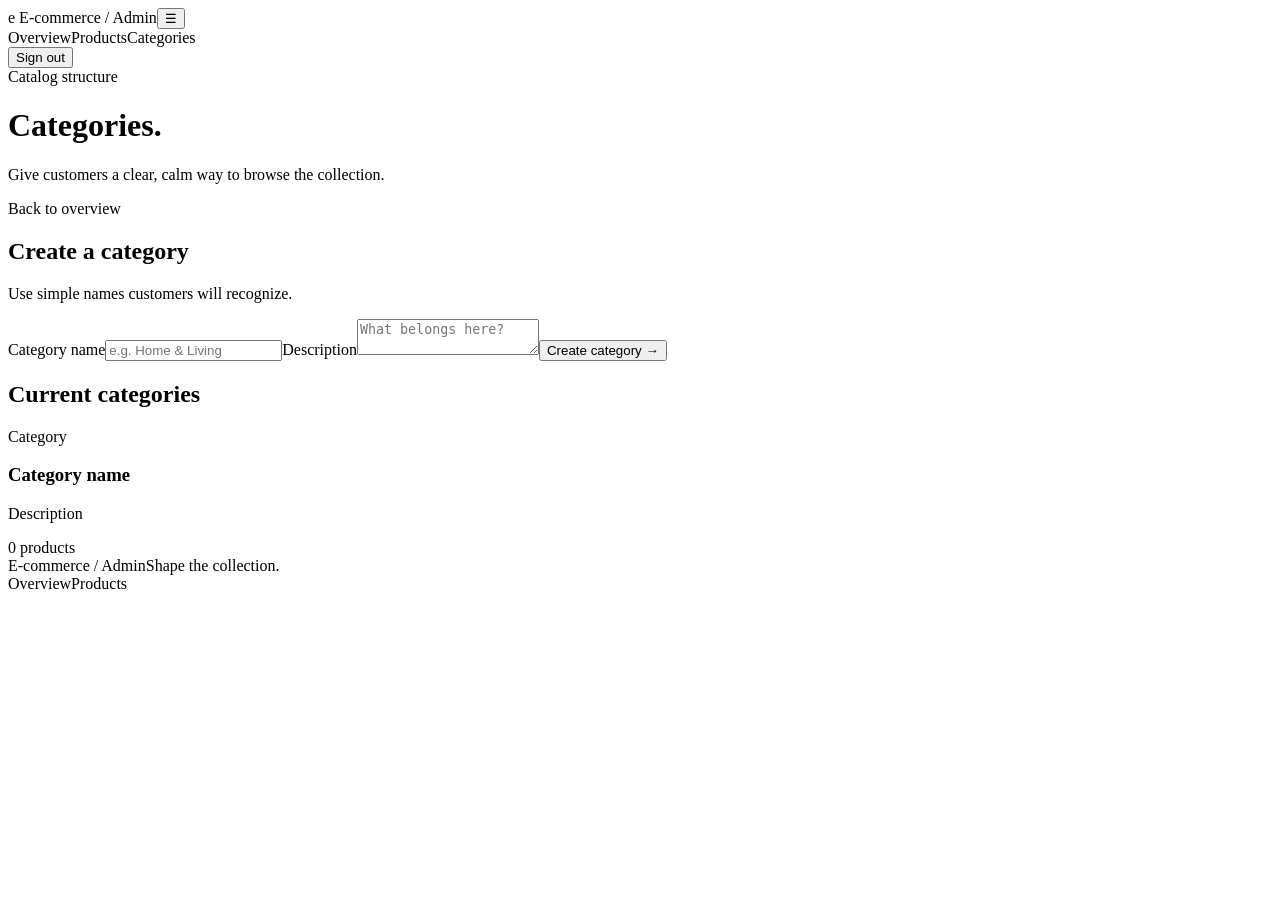
<file: src/main/resources/templates/admin-categories.html>
<!DOCTYPE html>
<html xmlns:th="http://www.thymeleaf.org">

<head>
    <meta charset="UTF-8">
    <meta name="viewport" content="width=device-width, initial-scale=1.0">
    <title>Categories | E-Commerce Admin</title>
    <link rel="stylesheet" th:href="@{/css/app.css}" />
    <script th:src="@{/js/app.js}" defer></script>
</head>

<body>
    <header class="site-header">
        <div class="nav-wrap"><a class="brand" th:href="@{/admin}"><span class="brand-mark">e</span> E-commerce <span
                    class="nav-user">/ Admin</span></a><button class="menu-toggle" data-menu-toggle
                aria-label="Open menu" aria-expanded="false">&#9776;</button>
            <nav class="nav-links" data-menu><a th:href="@{/admin}">Overview</a><a
                    th:href="@{/admin/products}">Products</a><a th:href="@{/admin/categories}">Categories</a>
                <form class="nav-form" th:action="@{/logout}" method="post"><button class="nav-logout"
                        type="submit">Sign out</button></form>
            </nav>
        </div>
    </header>
    <main class="container">
        <div class="page-intro">
            <div><span class="eyebrow">Catalog structure</span>
                <h1>Categories.</h1>
                <p class="lede">Give customers a clear, calm way to browse the collection.</p>
            </div><a class="button button-ghost" th:href="@{/admin}">Back to overview</a>
        </div>
        <div class="admin-grid">
            <section class="surface form-card">
                <h2>Create a category</h2>
                <p class="muted">Use simple names customers will recognize.</p>
                <form class="form-stack" th:action="@{/admin/categories/save}" method="post"><label for="name">Category
                        name</label><input id="name" type="text" name="name" placeholder="e.g. Home & Living"
                        required /><label for="description">Description</label><textarea id="description"
                        name="description" placeholder="What belongs here?" required></textarea><button
                        class="button button-primary" type="submit">Create category <span
                            aria-hidden="true">&#8594;</span></button></form>
            </section>
            <section class="surface form-card">
                <div class="section-heading">
                    <div>
                        <h2>Current categories</h2>
                        <p th:text="${#lists.size(categories)} + ' active categories'"></p>
                    </div>
                </div>
                <div class="category-list">
                    <article class="category-row" th:each="category : ${categories}">
                        <div><span class="product-category">Category</span>
                            <h3 th:text="${category.name}">Category name</h3>
                            <p class="muted" th:text="${category.description}">Description</p>
                        </div><span class="badge" th:text="${#lists.size(category.products)} + ' products'">0
                            products</span>
                    </article>
                </div>
            </section>
        </div>
    </main>
    <footer class="site-footer">
        <div class="container footer-inner"><a class="footer-brand" th:href="@{/admin}">E-commerce / Admin</a><span
                class="footer-copy">Shape the collection.</span>
            <nav class="footer-links"><a th:href="@{/admin}">Overview</a><a th:href="@{/admin/products}">Products</a>
            </nav>
        </div>
    </footer>
</body>

</html>
</file>
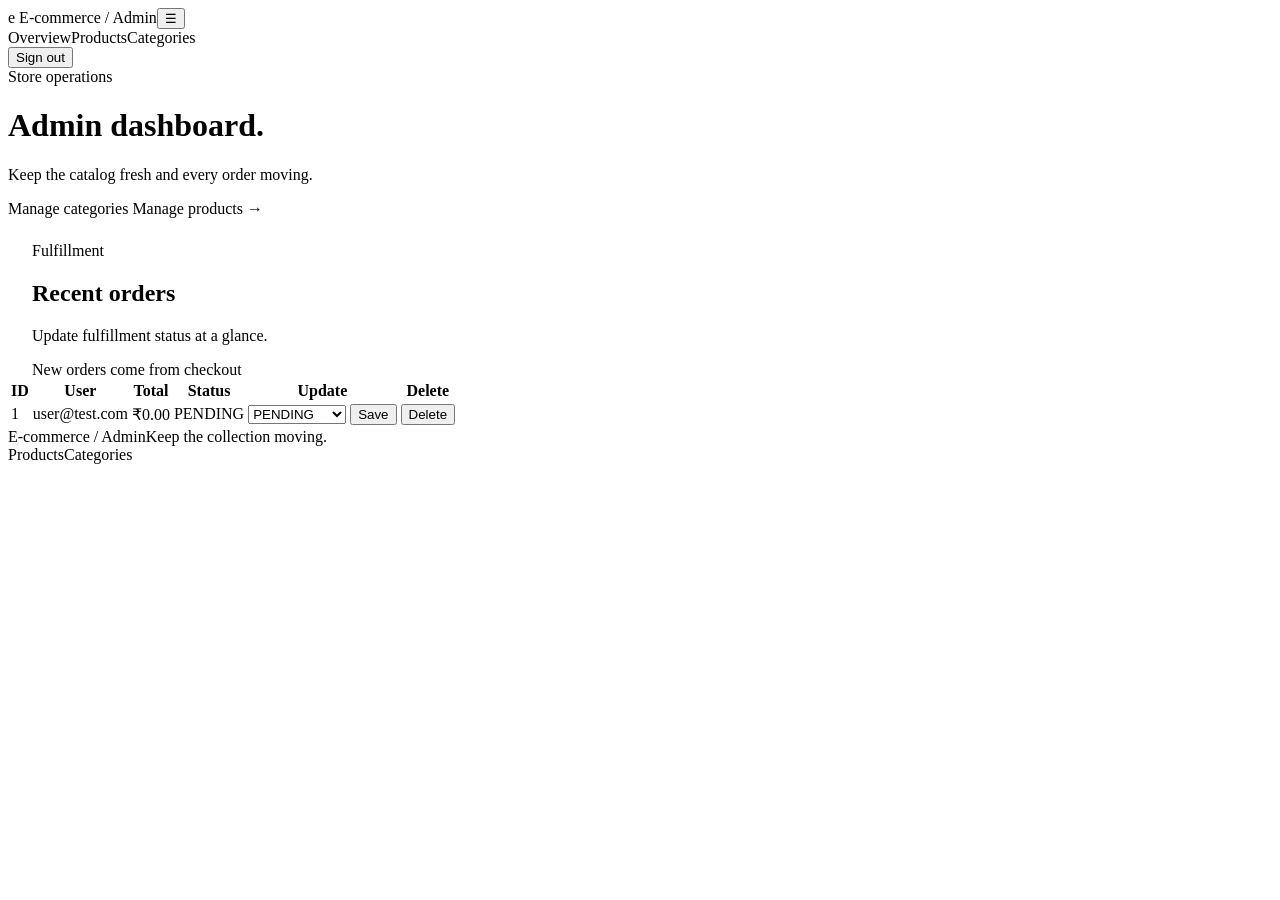
<file: src/main/resources/templates/admin-dashboard.html>
<!DOCTYPE html>
<html xmlns:th="http://www.thymeleaf.org">

<head>
    <meta charset="UTF-8">
    <meta name="viewport" content="width=device-width, initial-scale=1.0">
    <link rel="stylesheet" th:href="@{/css/app.css}" />
    <script th:src="@{/js/app.js}" defer></script>
</head>

<body>
    <header class="site-header">
        <div class="nav-wrap"><a class="brand" th:href="@{/admin}"><span class="brand-mark">e</span> E-commerce <span
                    class="nav-user">/ Admin</span></a><button class="menu-toggle" data-menu-toggle
                aria-label="Open menu" aria-expanded="false">&#9776;</button>
            <nav class="nav-links" data-menu><a th:href="@{/admin}">Overview</a><a
                    th:href="@{/admin/products}">Products</a><a th:href="@{/admin/categories}">Categories</a>
                <form class="nav-form" th:action="@{/logout}" method="post"><button class="nav-logout"
                        type="submit">Sign out</button></form>
            </nav>
        </div>
    </header>
    <main class="container">
        <div class="page-intro">
            <div><span class="eyebrow">Store operations</span>
                <h1>Admin dashboard.</h1>
                <p class="lede">Keep the catalog fresh and every order moving.</p>
            </div>
            <div><a class="button button-ghost" th:href="@{/admin/categories}">Manage categories</a> <a
                    class="button button-primary" th:href="@{/admin/products}">Manage products <span
                        aria-hidden="true">&#8594;</span></a></div>
        </div>

        <section class="surface admin-orders-panel">
            <div class="section-heading orders-heading" style="padding: 24px 24px 0;">
                <div><span class="eyebrow">Fulfillment</span>
                    <h2>Recent orders</h2>
                    <p>Update fulfillment status at a glance.</p>
                </div><span class="panel-note">New orders come from checkout</span>
            </div>
            <div class="table-wrap">
                <table class="data-table order-table">
                    <colgroup>
                        <col class="order-id-col" />
                        <col class="order-user-col" />
                        <col class="order-total-col" />
                        <col class="order-status-col" />
                        <col class="order-update-col" />
                        <col class="order-delete-col" />
                    </colgroup>
                    <thead>
                        <tr>
                            <th>ID</th>
                            <th>User</th>
                            <th>Total</th>
                            <th>Status</th>
                            <th>Update</th>
                            <th>Delete</th>
                        </tr>
                    </thead>
                    <tbody>
                        <tr th:each="order : ${orders}">
                            <td th:text="${order.id}">1</td>
                            <td th:text="${order.user.email}">user@test.com</td>
                            <td th:text="'₹' + ${#numbers.formatDecimal(order.totalAmount, 1, 2)}">₹0.00</td>
                            <td><span class="badge" th:classappend="${'badge-' + #strings.toLowerCase(order.status)}"
                                    th:text="${order.status}">PENDING</span></td>
                            <td>
                                <form class="order-actions" th:action="@{'/admin/orders/' + ${order.id} + '/status'}"
                                    method="post">
                                    <span class="select-control status-editor"
                                        th:classappend="${'status-' + #strings.toLowerCase(order.status)}"><span
                                            class="status-dot"></span><select name="status"
                                            aria-label="Update order status">
                                            <option value="PENDING" th:selected="${order.status == 'PENDING'}">PENDING
                                            </option>
                                            <option value="SHIPPED" th:selected="${order.status == 'SHIPPED'}">SHIPPED
                                            </option>
                                            <option value="DELIVERED" th:selected="${order.status == 'DELIVERED'}">
                                                DELIVERED</option>
                                        </select></span>
                                    <button class="button button-primary button-small" type="submit">Save</button>
                                </form>
                            </td>
                            <td>
                                <form th:action="@{'/admin/orders/' + ${order.id} + '/delete'}" method="post"><button
                                        class="button button-ghost button-small" type="submit">Delete</button></form>
                            </td>
                        </tr>
                    </tbody>
                </table>
            </div>
        </section>
    </main>
    <footer class="site-footer">
        <div class="container footer-inner"><a class="footer-brand" th:href="@{/admin}">E-commerce / Admin</a><span
                class="footer-copy">Keep the collection moving.</span>
            <nav class="footer-links"><a th:href="@{/admin/products}">Products</a><a
                    th:href="@{/admin/categories}">Categories</a></nav>
        </div>
    </footer>
</body>

</html>
</file>
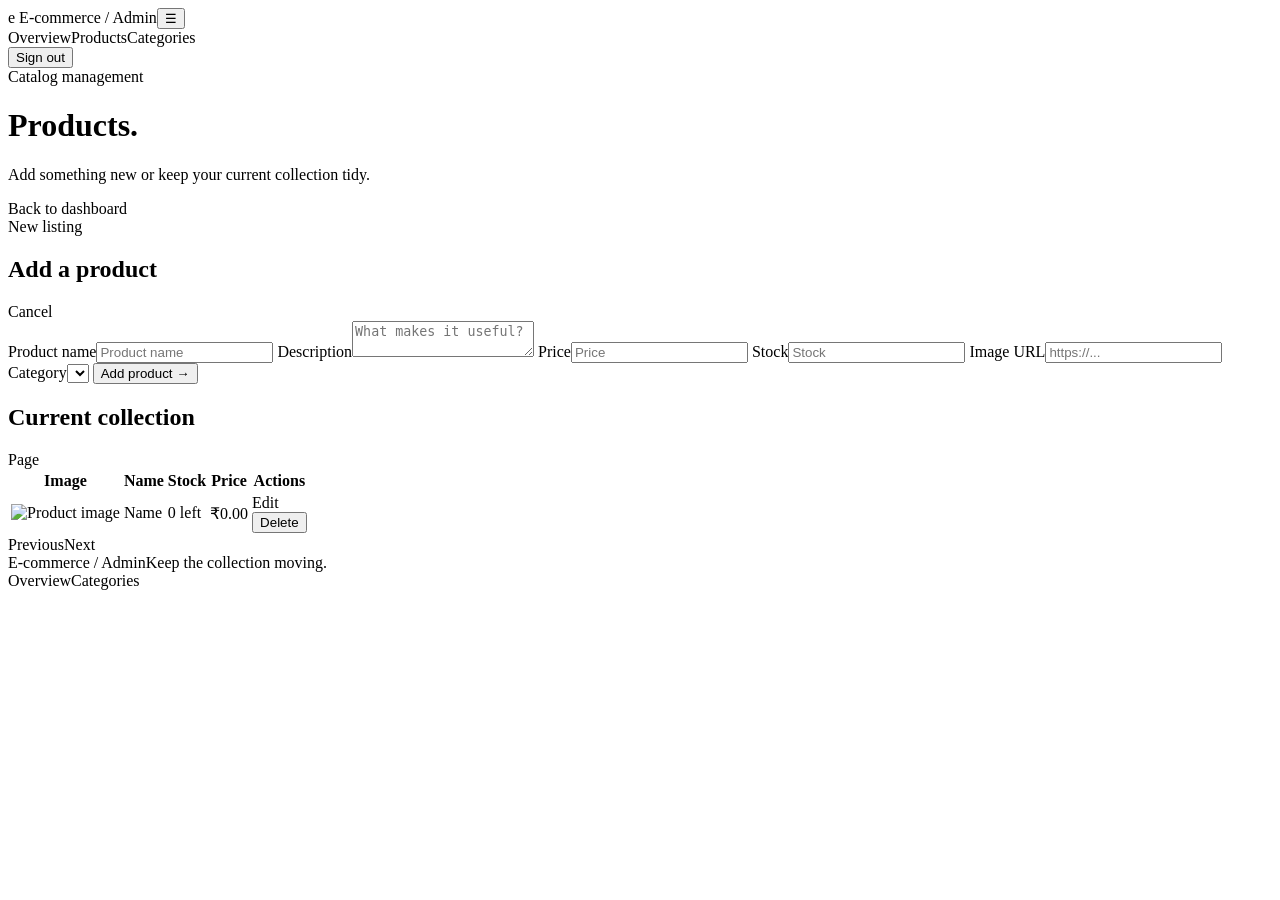
<file: src/main/resources/templates/admin-products.html>
<!DOCTYPE html>
<html xmlns:th="http://www.thymeleaf.org">

<head>
    <meta charset="UTF-8">
    <meta name="viewport" content="width=device-width, initial-scale=1.0">
    <link rel="stylesheet" th:href="@{/css/app.css}" />
    <script th:src="@{/js/app.js}" defer></script>
</head>

<body>
    <header class="site-header">
        <div class="nav-wrap"><a class="brand" th:href="@{/admin}"><span class="brand-mark">e</span> E-commerce <span
                    class="nav-user">/ Admin</span></a><button class="menu-toggle" data-menu-toggle
                aria-label="Open menu" aria-expanded="false">&#9776;</button>
            <nav class="nav-links" data-menu><a th:href="@{/admin}">Overview</a><a
                    th:href="@{/admin/products}">Products</a><a th:href="@{/admin/categories}">Categories</a>
                <form class="nav-form" th:action="@{/logout}" method="post"><button class="nav-logout"
                        type="submit">Sign out</button></form>
            </nav>
        </div>
    </header>
    <main class="container">
        <div class="page-intro">
            <div><span class="eyebrow">Catalog management</span>
                <h1>Products.</h1>
                <p class="lede">Add something new or keep your current collection tidy.</p>
            </div><a class="button button-ghost" th:href="@{/admin}">Back to dashboard</a>
        </div>
        <div class="admin-grid">
            <section class="surface form-card">
                <div class="form-heading">
                    <div><span class="eyebrow" th:text="${product.id == null ? 'New listing' : 'Edit listing'}">New
                            listing</span>
                        <h2 th:text="${product.id == null ? 'Add a product' : 'Edit product'}">Add a product</h2>
                    </div><a class="button button-ghost button-small" th:if="${product.id != null}"
                        th:href="@{/admin/products}">Cancel</a>
                </div>
                <form class="form-stack"
                    th:action="${product.id == null} ? @{/admin/products/save} : @{/admin/products/update}"
                    method="post">
                    <input th:if="${product.id != null}" type="hidden" name="id" th:value="${product.id}" />
                    <label for="name">Product name</label><input id="name" type="text" name="name"
                        th:value="${product.name}" placeholder="Product name" required />
                    <label for="description">Description</label><textarea id="description" name="description"
                        placeholder="What makes it useful?" required th:text="${product.description}"></textarea>
                    <label for="price">Price</label><input id="price" type="number" step="0.01" name="price"
                        th:value="${product.price}" placeholder="Price" required />
                    <label for="stock">Stock</label><input id="stock" type="number" name="stock"
                        th:value="${product.stock}" placeholder="Stock" required />
                    <label for="imageUrl">Image URL</label><input id="imageUrl" type="text" name="imageUrl"
                        th:value="${product.imageUrl}" placeholder="https://..." required />
                    <label for="categoryId">Category</label><select id="categoryId" name="categoryId">
                        <option th:each="category : ${categories}" th:value="${category.id}" th:text="${category.name}"
                            th:selected="${product.category != null and category.id == product.category.id}"></option>
                    </select>
                    <button class="button button-primary" type="submit"
                        th:text="${product.id == null ? 'Add product →' : 'Update product →'}">Add product →</button>
                </form>
            </section>
            <section class="surface form-card">
                <div class="section-heading">
                    <div>
                        <h2>Current collection</h2>
                        <p th:text="${products.totalElements} + ' products in your catalog'"></p>
                    </div><span class="badge">Page <span th:text="${products.number + 1}"></span></span>
                </div>
                <div class="table-wrap">
                    <table class="data-table">
                        <thead>
                            <tr>
                                <th>Image</th>
                                <th>Name</th>
                                <th>Stock</th>
                                <th>Price</th>
                                <th>Actions</th>
                            </tr>
                        </thead>
                        <tbody>
                            <tr th:each="product : ${products}">
                                <td><img class="admin-product-thumb" th:src="${product.imageUrl}" alt="Product image" />
                                </td>
                                <td th:text="${product.name}">Name</td>
                                <td><span class="stock-chip" th:classappend="${product.stock < 5} ? 'is-low'"
                                        th:text="${product.stock} + ' left'">0 left</span></td>
                                <td th:text="'₹' + ${#numbers.formatDecimal(product.price, 1, 2)}">₹0.00</td>
                                <td class="row-actions"><a class="button button-ghost button-small"
                                        th:href="@{/admin/products(editId=${product.id})}">Edit</a>
                                    <form th:action="@{'/admin/products/delete/' + ${product.id}}" method="post"><button
                                            class="button button-ghost button-small" type="submit">Delete</button>
                                    </form>
                                </td>
                            </tr>
                        </tbody>
                    </table>
                </div>
                <div class="pagination" th:if="${products.totalPages > 1}"><a class="button button-ghost button-small"
                        th:if="${products.hasPrevious()}"
                        th:href="@{/admin/products(page=${products.number - 1})}">Previous</a><span class="muted"
                        th:text="'Page ' + ${products.number + 1} + ' of ' + ${products.totalPages}"></span><a
                        class="button button-ghost button-small" th:if="${products.hasNext()}"
                        th:href="@{/admin/products(page=${products.number + 1})}">Next</a></div>
            </section>
        </div>
    </main>
    <footer class="site-footer">
        <div class="container footer-inner"><a class="footer-brand" th:href="@{/admin}">E-commerce / Admin</a><span
                class="footer-copy">Keep the collection moving.</span>
            <nav class="footer-links"><a th:href="@{/admin}">Overview</a><a
                    th:href="@{/admin/categories}">Categories</a></nav>
        </div>
    </footer>
</body>

</html>
</file>
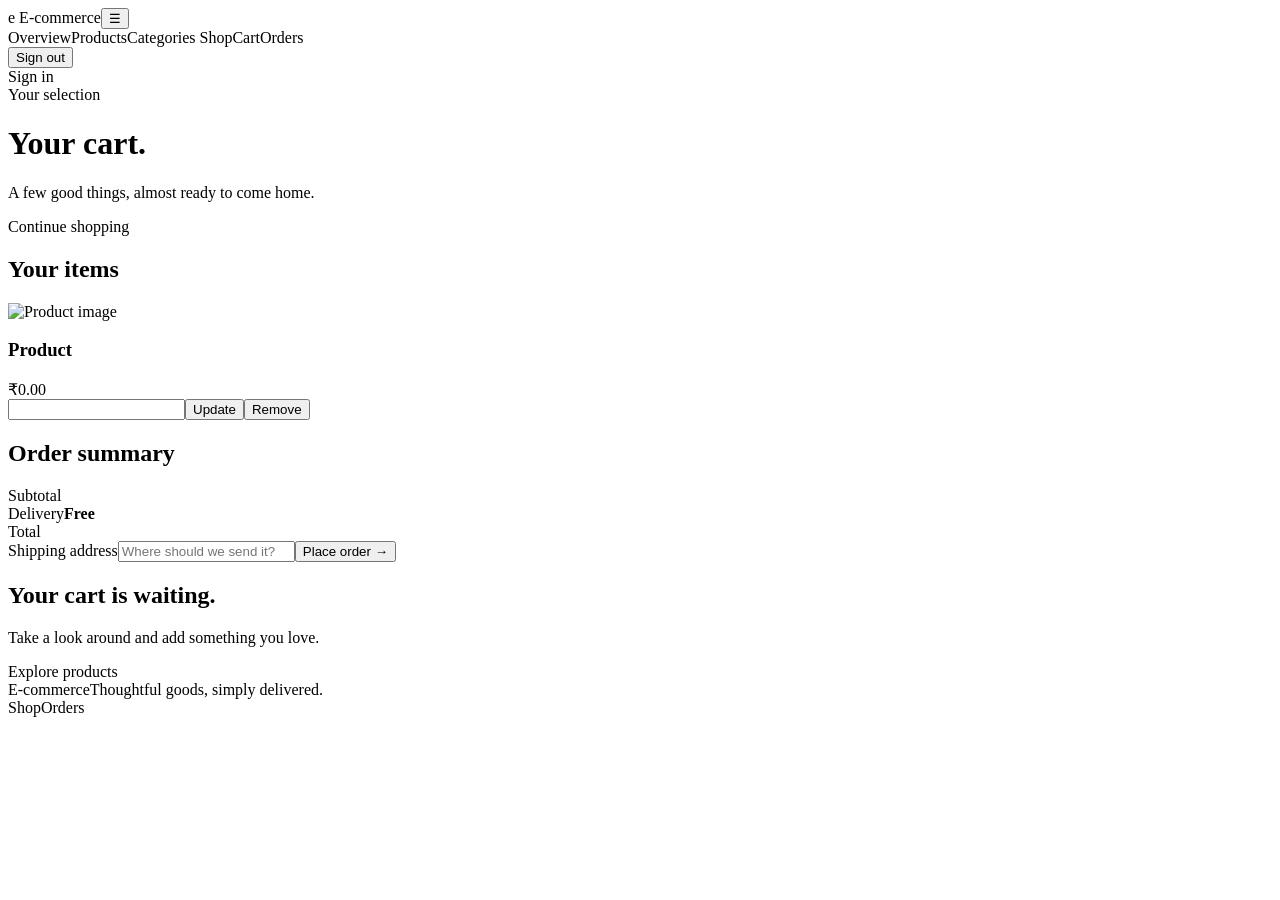
<file: src/main/resources/templates/cart.html>
<!DOCTYPE html>
<html xmlns:th="http://www.thymeleaf.org">

<head>
    <meta charset="UTF-8">
    <meta name="viewport" content="width=device-width, initial-scale=1.0">
    <link rel="stylesheet" th:href="@{/css/app.css}" />
    <script th:src="@{/js/app.js}" defer></script>
</head>

<body>
    <header class="site-header">
        <div class="nav-wrap"><a class="brand" th:href="@{/}"><span class="brand-mark">e</span> E-commerce</a><button
                class="menu-toggle" data-menu-toggle aria-label="Open menu" aria-expanded="false">&#9776;</button>
            <nav class="nav-links" data-menu>
                <th:block th:if="${isAdmin}"><a th:href="@{/admin}">Overview</a><a
                        th:href="@{/admin/products}">Products</a><a th:href="@{/admin/categories}">Categories</a>
                </th:block>
                <th:block th:unless="${isAdmin}"><a th:href="@{/products}">Shop</a><a th:if="${currentUser != null}"
                        th:href="@{/cart}">Cart</a><a th:if="${currentUser != null}" th:href="@{/orders}">Orders</a>
                </th:block><span th:if="${currentUser != null}" class="nav-user"
                    th:text="'Hi, ' + ${currentUser.firstName}"></span>
                <form th:if="${currentUser != null}" class="nav-form" th:action="@{/logout}" method="post"><button
                        class="nav-logout" type="submit">Sign out</button></form><a th:if="${currentUser == null}"
                    class="nav-pill" th:href="@{/login}">Sign in</a>
            </nav>
        </div>
    </header>
    <main class="container">
        <div class="page-intro">
            <div><span class="eyebrow">Your selection</span>
                <h1>Your cart.</h1>
                <p class="lede">A few good things, almost ready to come home.</p>
            </div><a class="button button-ghost" th:href="@{/products}">Continue shopping</a>
        </div>
        <div th:if="${successMessage}" class="alert alert-success" th:text="${successMessage}"></div>
        <div th:if="${errorMessage}" class="alert alert-error" th:text="${errorMessage}"></div>
        <div class="cart-layout" th:if="${not #lists.isEmpty(cartItems)}">
            <section class="surface cart-list">
                <div class="section-heading">
                    <div>
                        <h2>Your items</h2>
                        <p th:text="${#lists.size(cartItems)} + ' product(s)'"></p>
                    </div>
                </div>
                <div class="cart-row" th:each="item : ${cartItems}">
                    <img class="cart-thumb" th:src="${item.product.imageUrl}" alt="Product image" />
                    <div>
                        <h3 th:text="${item.product.name}">Product</h3>
                        <p th:text="'₹' + ${#numbers.formatDecimal(item.product.price, 1, 2)} + ' each'"></p>
                    </div>
                    <span class="price"
                        th:text="'₹' + ${#numbers.formatDecimal(item.product.price * item.quantity, 1, 2)}">₹0.00</span>
                    <form th:action="@{'/cart/update/' + ${item.product.id}}" method="post" class="quantity-form"><input
                            type="number" name="quantity" th:value="${item.quantity}" min="1"
                            aria-label="Quantity" /><button class="button button-ghost button-small"
                            type="submit">Update</button><button class="remove-button"
                            th:formaction="@{'/cart/remove/' + ${item.product.id}}" formmethod="post"
                            type="submit">Remove</button></form>
                </div>
            </section>
            <aside class="surface summary">
                <h2>Order summary</h2>
                <div class="summary-line"><span>Subtotal</span><strong
                        th:text="'₹' + ${#numbers.formatDecimal(total, 1, 2)}"></strong></div>
                <div class="summary-line"><span>Delivery</span><strong>Free</strong></div>
                <div class="summary-line summary-total"><span>Total</span><strong
                        th:text="'₹' + ${#numbers.formatDecimal(total, 1, 2)}"></strong>
                </div>
                <form th:action="@{/cart/checkout}" method="post">
                    <div class="checkout-form"><label for="shippingAddress">Shipping address</label><input
                            id="shippingAddress" type="text" name="shippingAddress"
                            placeholder="Where should we send it?" required /><button class="button button-primary"
                            type="submit">Place order <span aria-hidden="true">&#8594;</span></button></div>
                </form>
            </aside>
        </div>
        <div class="empty-state" th:if="${#lists.isEmpty(cartItems)}">
            <h2>Your cart is waiting.</h2>
            <p class="muted">Take a look around and add something you love.</p><a class="button button-primary"
                th:href="@{/products}">Explore products</a>
        </div>
    </main>
    <footer class="site-footer">
        <div class="container footer-inner"><a class="footer-brand" th:href="@{/}">E-commerce</a><span
                class="footer-copy">Thoughtful goods, simply delivered.</span>
            <nav class="footer-links"><a th:href="@{/products}">Shop</a><a th:href="@{/orders}">Orders</a></nav>
        </div>
    </footer>
</body>

</html>
</file>
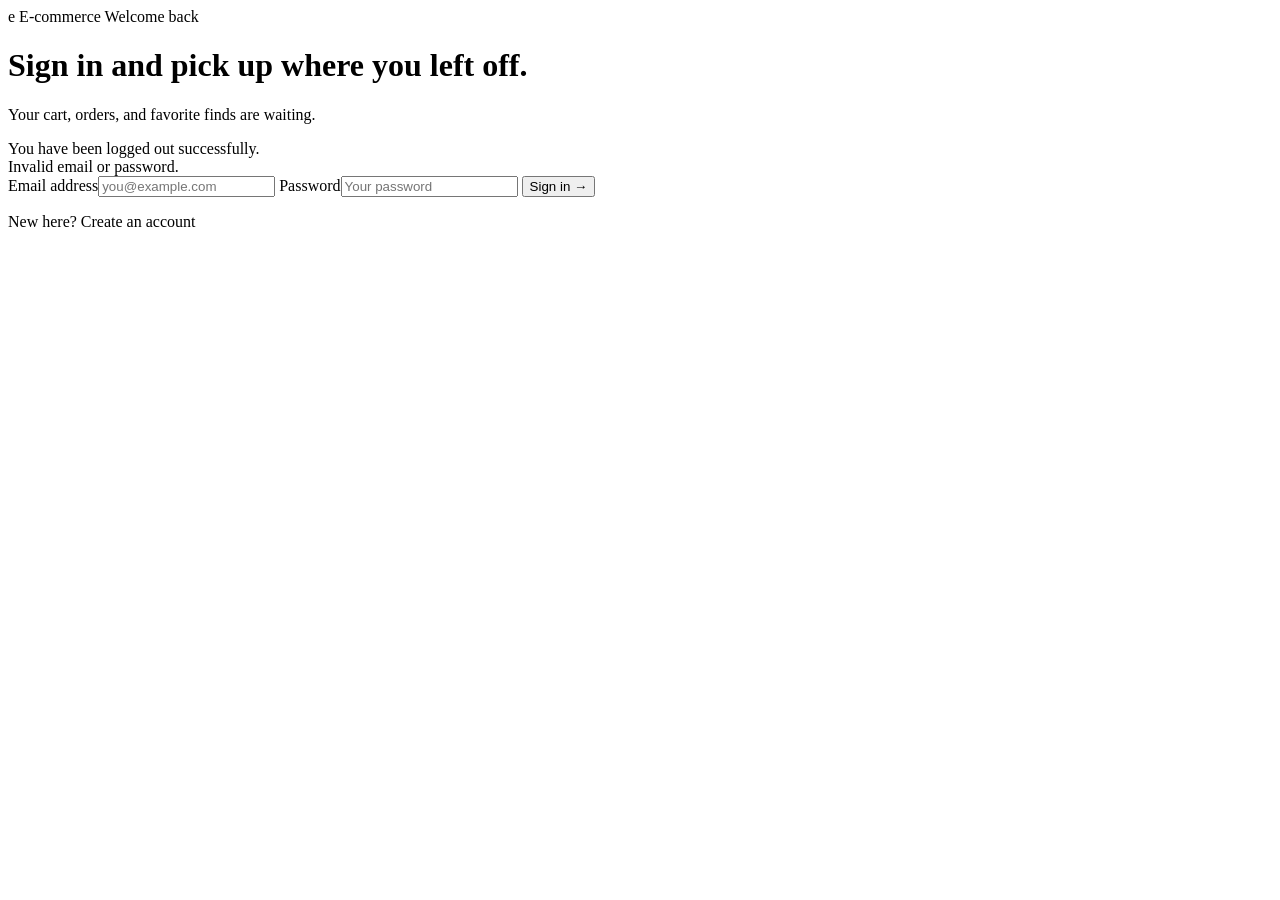
<file: src/main/resources/templates/login.html>
<!DOCTYPE html>
<html xmlns:th="http://www.thymeleaf.org">

<head>
    <meta charset="UTF-8">
    <meta name="viewport" content="width=device-width, initial-scale=1.0">
    <link rel="stylesheet" th:href="@{/css/app.css}" />
</head>

<body class="auth-page">
    <main class="auth-card">
        <a class="brand" th:href="@{/}"><span class="brand-mark">e</span> E-commerce</a>
        <span class="eyebrow">Welcome back</span>
        <h1>Sign in and pick up where you left off.</h1>
        <p class="lede">Your cart, orders, and favorite finds are waiting.</p>

        <div th:if="${successMessage}" class="alert alert-success" th:text="${successMessage}"></div>
        <div th:if="${param.logout}" class="alert alert-success">You have been logged out successfully.</div>
        <div th:if="${param.error}" class="alert alert-error">Invalid email or password.</div>

        <form class="form-stack" th:action="@{/login}" method="post">
            <label for="username">Email address</label><input id="username" type="text" name="username"
                placeholder="you@example.com" required />
            <label for="password">Password</label><input id="password" type="password" name="password"
                placeholder="Your password" required />
            <button class="button button-primary" type="submit">Sign in <span aria-hidden="true">&#8594;</span></button>
        </form>

        <p class="auth-foot">New here? <a th:href="@{/register}">Create an account</a></p>
    </main>
</body>

</html>
</file>
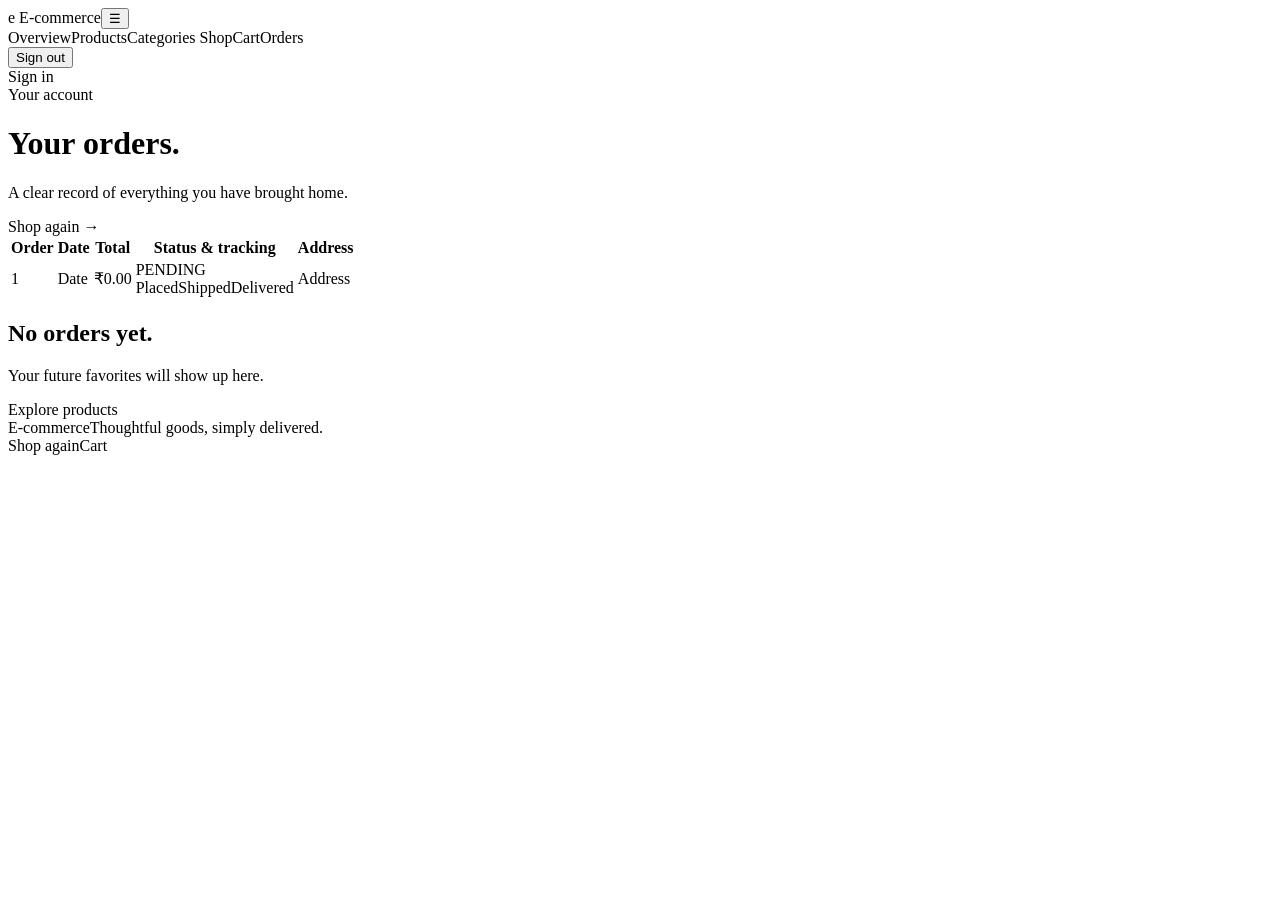
<file: src/main/resources/templates/orders.html>
<!DOCTYPE html>
<html xmlns:th="http://www.thymeleaf.org">

<head>
    <meta charset="UTF-8">
    <meta name="viewport" content="width=device-width, initial-scale=1.0">
    <link rel="stylesheet" th:href="@{/css/app.css}" />
    <script th:src="@{/js/app.js}" defer></script>
</head>

<body>
    <header class="site-header">
        <div class="nav-wrap"><a class="brand" th:href="@{/}"><span class="brand-mark">e</span> E-commerce</a><button
                class="menu-toggle" data-menu-toggle aria-label="Open menu" aria-expanded="false">&#9776;</button>
            <nav class="nav-links" data-menu>
                <th:block th:if="${isAdmin}"><a th:href="@{/admin}">Overview</a><a
                        th:href="@{/admin/products}">Products</a><a th:href="@{/admin/categories}">Categories</a>
                </th:block>
                <th:block th:unless="${isAdmin}"><a th:href="@{/products}">Shop</a><a th:if="${currentUser != null}"
                        th:href="@{/cart}">Cart</a><a th:if="${currentUser != null}" th:href="@{/orders}">Orders</a>
                </th:block><span th:if="${currentUser != null}" class="nav-user"
                    th:text="'Hi, ' + ${currentUser.firstName}"></span>
                <form th:if="${currentUser != null}" class="nav-form" th:action="@{/logout}" method="post"><button
                        class="nav-logout" type="submit">Sign out</button></form><a th:if="${currentUser == null}"
                    class="nav-pill" th:href="@{/login}">Sign in</a>
            </nav>
        </div>
    </header>
    <main class="container">
        <div class="page-intro">
            <div><span class="eyebrow">Your account</span>
                <h1>Your orders.</h1>
                <p class="lede">A clear record of everything you have brought home.</p>
            </div><a class="button button-primary" th:href="@{/products}">Shop again <span
                    aria-hidden="true">&#8594;</span></a>
        </div>

        <section class="surface" th:if="${not #lists.isEmpty(orders)}">
            <div class="table-wrap">
                <table class="data-table">
                    <thead>
                        <tr>
                            <th>Order</th>
                            <th>Date</th>
                            <th>Total</th>
                            <th>Status & tracking</th>
                            <th>Address</th>
                        </tr>
                    </thead>
                    <tbody>
                        <tr th:each="order : ${orders}">
                            <td th:text="${order.id}">1</td>
                            <td th:text="${#temporals.format(order.orderDate, 'dd MMM yyyy HH:mm')}">Date</td>
                            <td th:text="'₹' + ${#numbers.formatDecimal(order.totalAmount, 1, 2)}">₹0.00</td>
                            <td><span class="badge" th:classappend="${'badge-' + #strings.toLowerCase(order.status)}"
                                    th:text="${order.status}">PENDING</span>
                                <div class="status-track"><span
                                        th:classappend="${order.status == 'PENDING' or order.status == 'SHIPPED' or order.status == 'DELIVERED'} ? 'is-done'">Placed</span><span
                                        th:classappend="${order.status == 'SHIPPED' or order.status == 'DELIVERED'} ? 'is-done'">Shipped</span><span
                                        th:classappend="${order.status == 'DELIVERED'} ? 'is-done'">Delivered</span>
                                </div>
                            </td>
                            <td th:text="${order.shippingAddress}">Address</td>
                        </tr>
                    </tbody>
                </table>
            </div>
        </section>

        <div class="empty-state" th:if="${#lists.isEmpty(orders)}">
            <h2>No orders yet.</h2>
            <p class="muted">Your future favorites will show up here.</p><a class="button button-primary"
                th:href="@{/products}">Explore products</a>
        </div>
    </main>
    <footer class="site-footer">
        <div class="container footer-inner"><a class="footer-brand" th:href="@{/}">E-commerce</a><span
                class="footer-copy">Thoughtful goods, simply delivered.</span>
            <nav class="footer-links"><a th:href="@{/products}">Shop again</a><a th:href="@{/cart}">Cart</a></nav>
        </div>
    </footer>
</body>

</html>
</file>
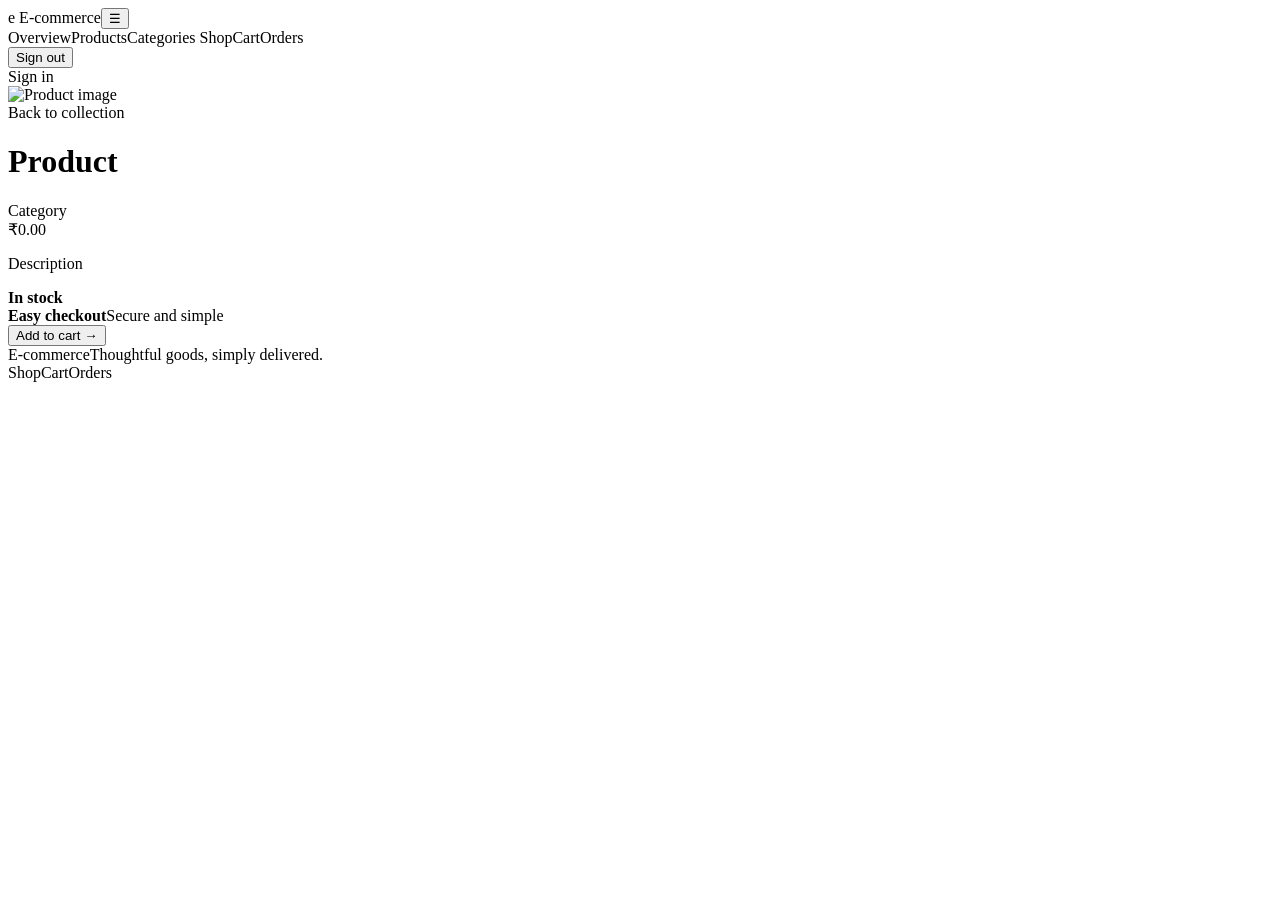
<file: src/main/resources/templates/product-detail.html>
<!DOCTYPE html>
<html xmlns:th="http://www.thymeleaf.org">

<head>
    <meta charset="UTF-8">
    <meta name="viewport" content="width=device-width, initial-scale=1.0">
    <link rel="stylesheet" th:href="@{/css/app.css}" />
    <script th:src="@{/js/app.js}" defer></script>
</head>

<body>
    <header class="site-header">
        <div class="nav-wrap"><a class="brand" th:href="@{/}"><span class="brand-mark">e</span> E-commerce</a><button
                class="menu-toggle" data-menu-toggle aria-label="Open menu" aria-expanded="false">&#9776;</button>
            <nav class="nav-links" data-menu>
                <th:block th:if="${isAdmin}"><a th:href="@{/admin}">Overview</a><a
                        th:href="@{/admin/products}">Products</a><a th:href="@{/admin/categories}">Categories</a>
                </th:block>
                <th:block th:unless="${isAdmin}"><a th:href="@{/products}">Shop</a><a th:if="${currentUser != null}"
                        th:href="@{/cart}">Cart</a><a th:if="${currentUser != null}" th:href="@{/orders}">Orders</a>
                </th:block><span th:if="${currentUser != null}" class="nav-user"
                    th:text="'Hi, ' + ${currentUser.firstName}"></span>
                <form th:if="${currentUser != null}" class="nav-form" th:action="@{/logout}" method="post"><button
                        class="nav-logout" type="submit">Sign out</button></form><a th:if="${currentUser == null}"
                    class="nav-pill" th:href="@{/login}">Sign in</a>
            </nav>
        </div>
    </header>
    <main class="detail-shell">
        <div class="container detail-grid">
            <img class="detail-image" th:src="${product.imageUrl}" alt="Product image" />
            <div class="detail-copy">
                <a class="eyebrow" th:href="@{/products}">Back to collection</a>
                <h1 th:text="${product.name}">Product</h1>
                <span class="product-category" th:text="${product.category.name}">Category</span>
                <div class="price" th:text="'₹' + ${#numbers.formatDecimal(product.price, 1, 2)}">₹0.00</div>
                <p th:text="${product.description}">Description</p>
                <div class="detail-meta">
                    <div><strong>In stock</strong><span th:text="${product.stock} + ' available'"></span></div>
                    <div><strong>Easy checkout</strong><span>Secure and simple</span></div>
                </div>
                <form th:action="@{'/cart/add/' + ${product.id}}" method="post">
                    <input type="hidden" name="quantity" value="1" />
                    <button class="button button-primary" type="submit">Add to cart <span
                            aria-hidden="true">&#8594;</span></button>
                </form>
            </div>
        </div>
    </main>
    <footer class="site-footer">
        <div class="container footer-inner"><a class="footer-brand" th:href="@{/}">E-commerce</a><span
                class="footer-copy">Thoughtful goods, simply delivered.</span>
            <nav class="footer-links"><a th:href="@{/products}">Shop</a><a th:href="@{/cart}">Cart</a><a
                    th:href="@{/orders}">Orders</a></nav>
        </div>
    </footer>
</body>

</html>
</file>
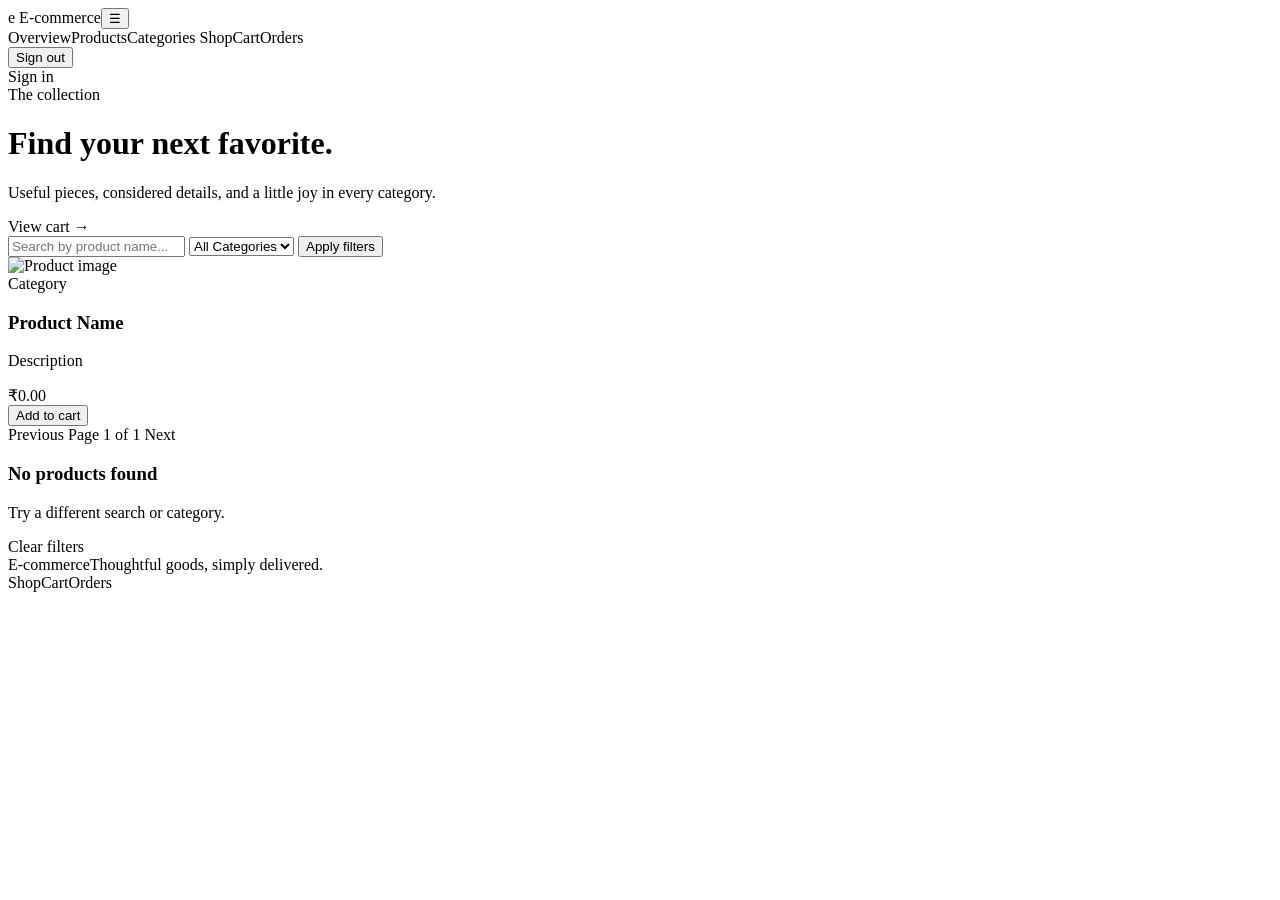
<file: src/main/resources/templates/products.html>
<!DOCTYPE html>
<html xmlns:th="http://www.thymeleaf.org">

<head>
    <meta charset="UTF-8">
    <meta name="viewport" content="width=device-width, initial-scale=1.0">
    <link rel="stylesheet" th:href="@{/css/app.css}" />
    <script th:src="@{/js/app.js}" defer></script>
</head>

<body>
    <header class="site-header">
        <div class="nav-wrap"><a class="brand" th:href="@{/}"><span class="brand-mark">e</span> E-commerce</a><button
                class="menu-toggle" data-menu-toggle aria-label="Open menu" aria-expanded="false">&#9776;</button>
            <nav class="nav-links" data-menu>
                <th:block th:if="${isAdmin}"><a th:href="@{/admin}">Overview</a><a
                        th:href="@{/admin/products}">Products</a><a th:href="@{/admin/categories}">Categories</a>
                </th:block>
                <th:block th:unless="${isAdmin}"><a th:href="@{/products}">Shop</a><a th:if="${currentUser != null}"
                        th:href="@{/cart}">Cart</a><a th:if="${currentUser != null}" th:href="@{/orders}">Orders</a>
                </th:block><span th:if="${currentUser != null}" class="nav-user"
                    th:text="'Hi, ' + ${currentUser.firstName}"></span>
                <form th:if="${currentUser != null}" class="nav-form" th:action="@{/logout}" method="post"><button
                        class="nav-logout" type="submit">Sign out</button></form><a th:if="${currentUser == null}"
                    class="nav-pill" th:href="@{/login}">Sign in</a>
            </nav>
        </div>
    </header>

    <main class="container">
        <div class="page-intro">
            <div><span class="eyebrow">The collection</span>
                <h1>Find your next favorite.</h1>
                <p class="lede">Useful pieces, considered details, and a little joy in every category.</p>
            </div><a class="button button-dark" th:href="@{/cart}">View cart <span aria-hidden="true">&#8594;</span></a>
        </div>
        <div th:if="${successMessage}" class="alert alert-success toast" th:text="${successMessage}"></div>

        <div class="filters">
            <form class="filter-form" method="get" th:action="@{/products}">
                <input name="keyword" th:value="${keyword}" placeholder="Search by product name..." />
                <select name="categoryId">
                    <option value="">All Categories</option>
                    <option th:each="category : ${categories}" th:value="${category.id}" th:text="${category.name}"
                        th:selected="${category.id == selectedCategoryId}">
                    </option>
                </select>
                <button class="button button-primary" type="submit">Apply filters</button>
            </form>
        </div>

        <div class="product-grid" th:if="${products.hasContent()}">
            <article class="product-card" th:each="product : ${products}">
                <a th:href="@{'/product/' + ${product.id}}"><img class="product-image" th:src="${product.imageUrl}"
                        alt="Product image" /></a>
                <div class="product-body">
                    <span class="product-category" th:text="${product.category.name}">Category</span>
                    <h3 th:text="${product.name}">Product Name</h3>
                    <p class="product-description" th:text="${product.description}">Description</p>
                    <div class="product-footer"><span class="price"
                            th:text="'₹' + ${#numbers.formatDecimal(product.price, 1, 2)}">₹0.00</span>
                        <form th:action="@{'/cart/add/' + ${product.id}}" method="post">
                            <input type="hidden" name="quantity" value="1" />
                            <button class="button button-primary button-small" type="submit">Add to cart</button>
                        </form>
                    </div>
                </div>
            </article>
        </div>
        <nav class="catalog-pagination" th:if="${products.totalPages > 1}" aria-label="Product pages">
            <a class="button button-ghost button-small" th:if="${products.hasPrevious()}"
                th:href="@{/products(page=${products.number - 1}, keyword=${keyword}, categoryId=${selectedCategoryId})}">Previous</a>
            <span class="pagination-label"
                th:text="'Page ' + ${products.number + 1} + ' of ' + ${products.totalPages}">Page 1 of 1</span>
            <a class="button button-primary button-small" th:if="${products.hasNext()}"
                th:href="@{/products(page=${products.number + 1}, keyword=${keyword}, categoryId=${selectedCategoryId})}">Next</a>
        </nav>
        <div class="empty-state" th:if="${!products.hasContent()}">
            <h3>No products found</h3>
            <p class="muted">Try a different search or category.</p><a class="button button-dark"
                th:href="@{/products}">Clear filters</a>
        </div>
    </main>
    <footer class="site-footer">
        <div class="container footer-inner"><a class="footer-brand" th:href="@{/}">E-commerce</a><span
                class="footer-copy">Thoughtful goods, simply delivered.</span>
            <nav class="footer-links"><a th:href="@{/products}">Shop</a><a th:href="@{/cart}">Cart</a><a
                    th:href="@{/orders}">Orders</a></nav>
        </div>
    </footer>
</body>

</html>
</file>
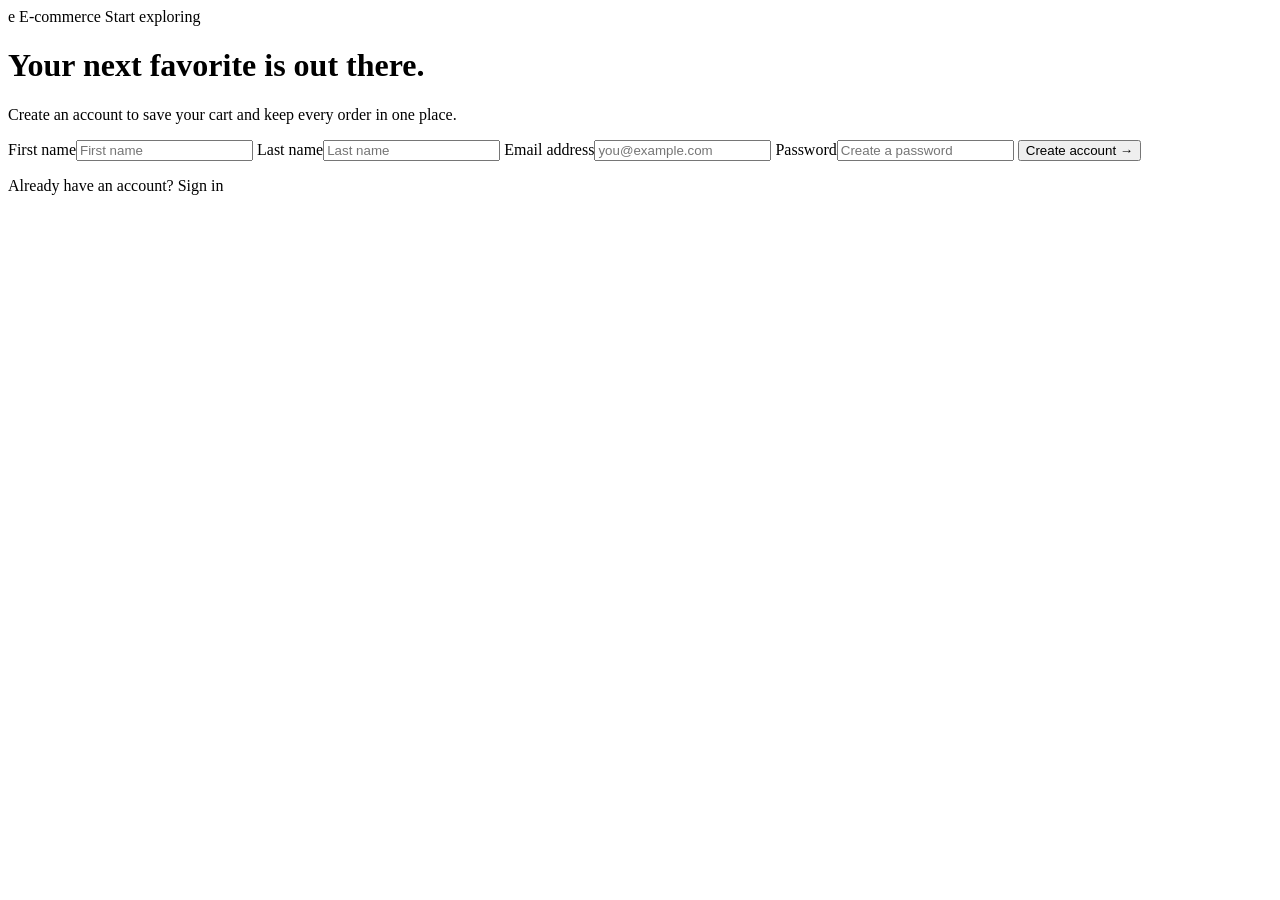
<file: src/main/resources/templates/register.html>
<!DOCTYPE html>
<html xmlns:th="http://www.thymeleaf.org">

<head>
    <meta charset="UTF-8">
    <meta name="viewport" content="width=device-width, initial-scale=1.0">
    <link rel="stylesheet" th:href="@{/css/app.css}" />
</head>

<body class="auth-page">
    <main class="auth-card">
        <a class="brand" th:href="@{/}"><span class="brand-mark">e</span> E-commerce</a>
        <span class="eyebrow">Start exploring</span>
        <h1>Your next favorite is out there.</h1>
        <p class="lede">Create an account to save your cart and keep every order in one place.</p>

        <div th:if="${errorMessage}" class="alert alert-error" th:text="${errorMessage}"></div>

        <form class="form-stack" th:action="@{/register}" th:object="${user}" method="post">
            <label for="firstName">First name</label><input id="firstName" type="text" th:field="*{firstName}"
                placeholder="First name" required />
            <label for="lastName">Last name</label><input id="lastName" type="text" th:field="*{lastName}"
                placeholder="Last name" required />
            <label for="email">Email address</label><input id="email" type="email" th:field="*{email}"
                placeholder="you@example.com" required />
            <label for="password">Password</label><input id="password" type="password" th:field="*{password}"
                placeholder="Create a password" required />
            <button class="button button-primary" type="submit">Create account <span
                    aria-hidden="true">&#8594;</span></button>
        </form>

        <p class="auth-foot">Already have an account? <a th:href="@{/login}">Sign in</a></p>
    </main>
</body>

</html>
</file>
